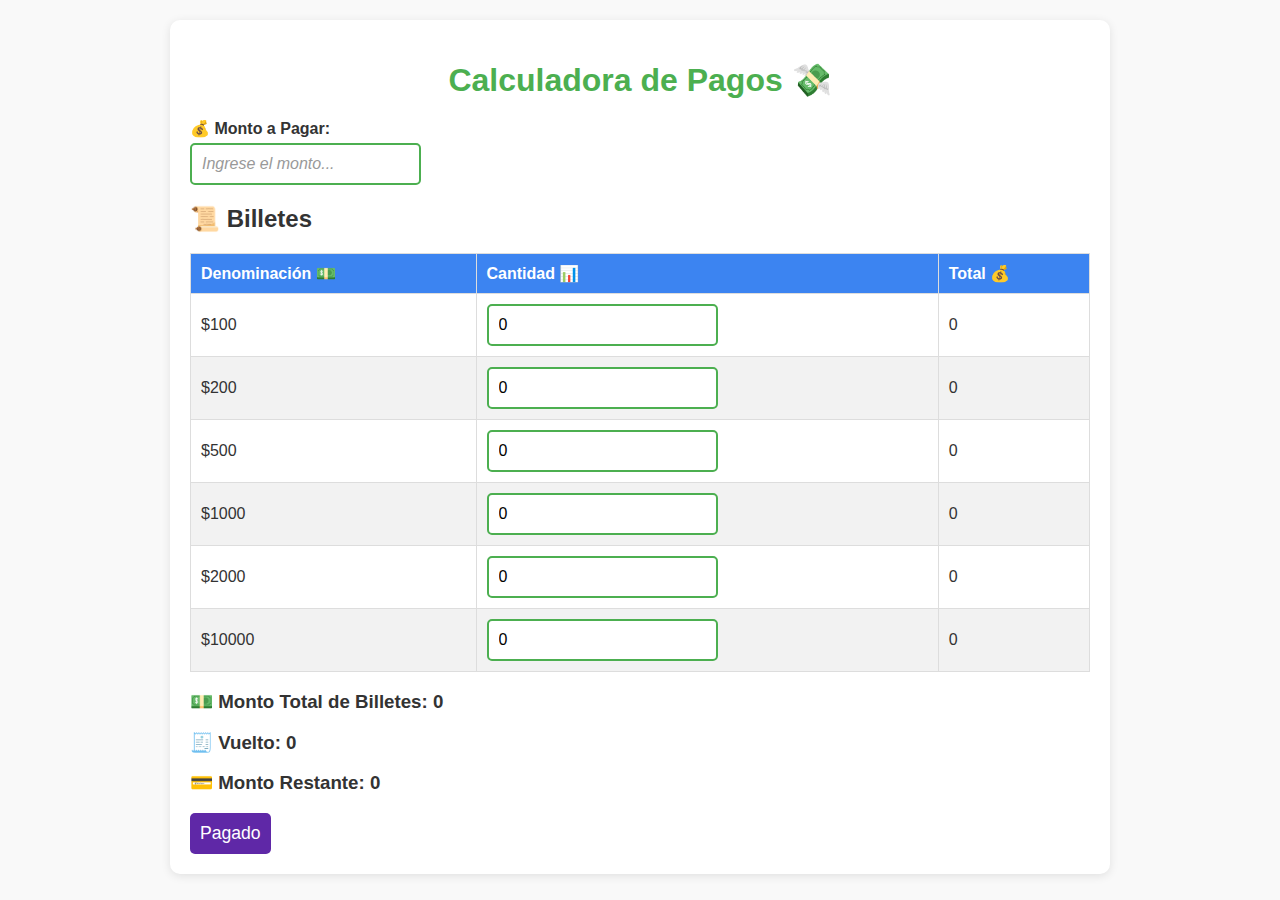
<file: calculadora.html>
<!DOCTYPE html>
<html lang="es">
<head>
    <meta charset="UTF-8">
    <meta name="viewport" content="width=device-width, initial-scale=1.0">
    <title>Calculadora de Pagos 💵</title>
    <link rel="stylesheet" href="styles.css">
</head>
<body>

    <div class="container">
        <h1>Calculadora de Pagos 💸</h1>

        <label for="montoPagar">💰 Monto a Pagar:</label>
        <input type="text" id="montoPagar" class="input-field" placeholder="Ingrese el monto...">

        <h2>📜 Billetes</h2>

        <table>
            <thead>
                <tr>
                    <th>Denominación 💵</th>
                    <th>Cantidad 📊</th>
                    <th>Total 💰</th>
                </tr>
            </thead>
            <tbody>
                <tr>
                    <td>$100</td>
                    <td><input type="number" id="billetes100" value="0" oninput="calcularTotal()"></td>
                    <td id="total100">0</td>
                </tr>
                <tr>
                    <td>$200</td>
                    <td><input type="number" id="billetes200" value="0" oninput="calcularTotal()"></td>
                    <td id="total200">0</td>
                </tr>
                <tr>
                    <td>$500</td>
                    <td><input type="number" id="billetes500" value="0" oninput="calcularTotal()"></td>
                    <td id="total500">0</td>
                </tr>
                <tr>
                    <td>$1000</td>
                    <td><input type="number" id="billetes1000" value="0" oninput="calcularTotal()"></td>
                    <td id="total1000">0</td>
                </tr>
                <tr>
                    <td>$2000</td>
                    <td><input type="number" id="billetes2000" value="0" oninput="calcularTotal()"></td>
                    <td id="total2000">0</td>
                </tr>
                <tr>
                    <td>$10000</td>
                    <td><input type="number" id="billetes10000" value="0" oninput="calcularTotal()"></td>
                    <td id="total10000">0</td>
                </tr>
            </tbody>
        </table>

        <div class="results">
            <h3>💵 Monto Total de Billetes: <span id="montoTotal">0</span></h3>
            <h3>🧾 Vuelto: <span id="vuelto">0</span></h3>
            <h3>💳 Monto Restante: <span id="montoRestante">0</span></h3>
        </div>
        <button id="btnPagado" onclick="actualizarPagoCliente()">Pagado</button> <!-- Botón para marcar como pagado -->
    </div>

   

    <script src="js/main.js"></script>
</body>
</html>
</file>
<file: styles.css>
body {
  font-family: 'Arial', sans-serif;
  background-color: #f9f9f9;
  margin: 0;
  padding: 20px;
  color: #333;
}

.container {
  max-width: 900px;
  margin: 0 auto;
  padding: 20px;
  background-color: #fff;
  border-radius: 10px;
  box-shadow: 0 2px 10px rgba(0, 0, 0, 0.1);
}

h1 {
  text-align: center;
  color: #4CAF50;
  margin-bottom: 20px;
}

.form-container {
  margin-bottom: 30px;
}

form {
  display: grid;
  grid-template-columns: repeat(2, 1fr);
  gap: 10px;
}

label {
  font-weight: bold;
  margin-bottom: 5px;
  display: block;
}

input[type="text"],
input[type="number"],
input[type="date"],
select {
  padding: 10px;
  border: 2px solid #4CAF50;
  border-radius: 5px;
  font-size: 1em;
}

/* General input styles */
input[type="text"],
input[type="number"],
input[type="date"],
select {
    padding: 10px;
    border: 2px solid #4CAF50;
    border-radius: 5px;
    font-size: 1em;
    transition: border-color 0.3s ease-in-out;
}

/* Placeholder animation */
input::placeholder {
    color: #999;
    font-style: italic;
    opacity: 1; /* Full opacity for visible placeholder */
    transition: opacity 0.5s ease-in-out;
}

input:focus::placeholder {
    opacity: 0; /* Hide placeholder when input is focused */
    transition: opacity 0.5s ease-in-out;
}

/* Button styling */
button {
    grid-column: span 2; /* Hacer que el botón ocupe ambas columnas */
    padding: 10px;
    background-color: #5f28a7;
    color: white;
    border: none;
    border-radius: 5px;
    cursor: pointer;
    font-size: 1.1em;
}

/* Hover effect on button */
button:hover {
    background-color: #3b0ea5;
}

/* Label styling */
label {
    font-weight: bold;
    margin-bottom: 5px;
    display: block;
}

/* Form layout */
form {
    display: grid;
    grid-template-columns: repeat(2, 1fr);
    gap: 10px;
}

.table-container {
  margin-top: 20px;
  overflow-x: auto; /* Para que la tabla sea responsiva */
}

#Administrador option{
  padding: 10px;
  border: 2px solid #4CAF50;
  border-radius: 5px;
  font-size: 1em;
}


table {
  width: 100%;
  border-collapse: collapse;
  margin-top: 10px;
  text-align: left;
}

th, td {
  padding: 10px;
  border: 1px solid #ddd;
}

th {
  background-color: #3c84f1;
  color: white;
}

tr:nth-child(even) {
  background-color: #f2f2f2;
}

tr:hover {
  background-color: #ddd;
}


.btn-edit,
.btn-delete,
.btn-pay,
.btn-download {
    color: white;
    border: none;
    margin: 4px;
    padding: 5px 5px; /* Mantener el relleno para una mejor apariencia */
    cursor: pointer;
    border-radius: 10px; /* Bordes redondeados para el botón */
    font-weight: bold; /* Texto en negrita */
    transition: background-color 0.3s; /* Transición suave para el hover */
    font-size: 0.8em; /* Tamaño de fuente uniforme */
    min-width: 120px; /* Anchura mínima para todos los botones */
    text-align: center; /* Alinear el texto en el centro */
    margin-right: 10px; /* Espacio entre botones */
}

.btn-edit {
    background-color: #5f28a7; /* Color base del botón de editar */
}

.btn-edit:hover {
    background-color: #4218a3; /* Color más oscuro al pasar el mouse */
}

.btn-delete {
    background-color: #dc3545; /* Color base del botón de eliminar */
}

.btn-delete:hover {
    background-color: #c82333; /* Color más oscuro al pasar el mouse */
}

.btn-pay {
    background-color: #17af3d; /* Color base del botón de pagar */
}

.btn-pay:hover {
    background-color: #09941b; /* Color más oscuro al pasar el mouse */
}

.btn-download{background: rgb(200, 255, 0);
  color: #000;
}

.btn-download:hover{background: rgb(160, 204, 3);
  color: #000;
}


    #resumenLeandro, #resumenFederico {
        background-color: black; /* Color de fondo negro */
        color: white; /* Color de letra blanca */
        border: none; /* Sin borde */
        padding: 10px 20px; /* Espaciado interno */
        margin: 15px; /* Margen de 15px alrededor */
        margin-top: 30px;
        cursor: pointer; /* Cambiar el cursor al pasar sobre el botón */
        font-size: 16px; /* Tamaño de fuente */
        border-radius: 15px; /* Bordes redondeados */
        transition: background-color 0.3s; /* Transición suave para el color de fondo */
        align-items: center;
        justify-content: center;
        width: 40%;
        display: block;
        margin: auto;
        padding: 8px;
        margin-top: 25px;
        
    }

    /* Efecto al pasar el mouse sobre el botón */
    #resumenLeandro:hover, #resumenFederico:hover {
        background-color: darkgray; /* Cambiar el color de fondo al pasar el mouse */
    }

    /* Centrar el contenedor de los botones */
    #resumenContainer {
        text-align: center; /* Centrar el contenido */
        margin-top: 20px; /* Espacio superior */
    }
</file>
